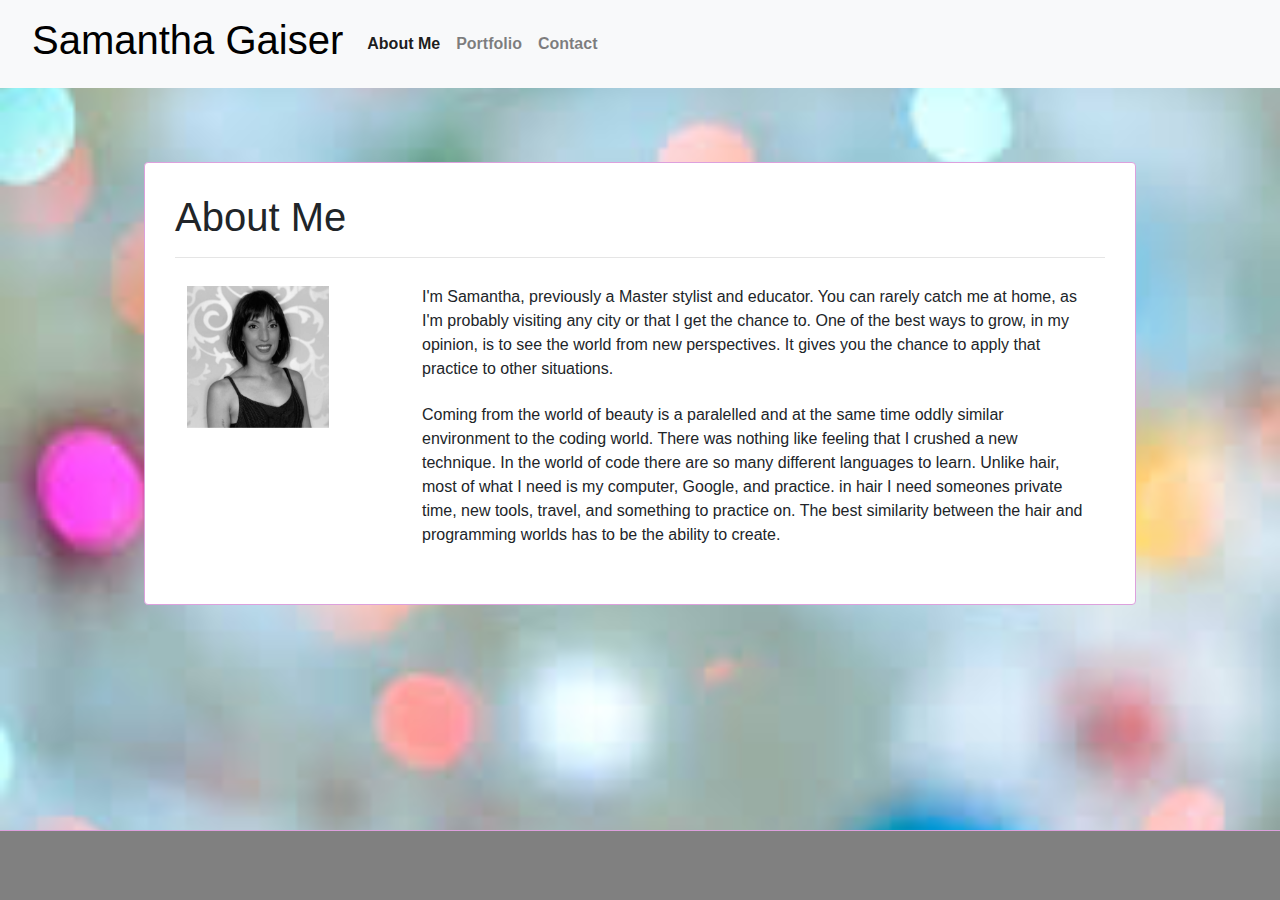
<file: index.html>
<!DOCTYPE html>
<html lang="en">
<head>
    <meta charset="UTF-8">
    <meta name="viewport" content="width=device-width, initial-scale=1.0">
    <meta http-equiv="X-UA-Compatible" content="ie=edge">
    <link rel="stylesheet" href="https://stackpath.bootstrapcdn.com/bootstrap/4.3.1/css/bootstrap.min.css" integrity="sha384-ggOyR0iXCbMQv3Xipma34MD+dH/1fQ784/j6cY/iJTQUOhcWr7x9JvoRxT2MZw1T" crossorigin="anonymous">
    <title>Samantha Gaiser</title>
    <link rel="stylesheet" type="text/css" href="style.css">
   

    
</head>
<nav class="navbar navbar-expand-lg navbar-light bg-light">
    <a class="navbar" href="#"><h1>Samantha Gaiser</h1></a>
    <button class="navbar-toggler" type="button" data-toggle="collapse" data-target="#navbarSupportedContent" aria-controls="navbarSupportedContent" aria-expanded="false" aria-label="Toggle navigation">
      <span class="navbar-toggler-icon"></span>
    </button>
  
    <div class="collapse navbar-collapse" id="navbarSupportedContent">
      <ul class="navbar-nav mr-auto">
        <li class="nav-item active">
          <a class="nav-link" href="#">About Me<span class="sr-only">(current)</span></a>
        </li>
        <li class="nav-item">
          <a class="nav-link" href="#">Portfolio</a>
        </li>
        <li class="nav-item">
          <a class="nav-link" href="#">Contact</a>
        </li>
        <li class="nav-item">
          <a class="nav-link disabled" href="#" tabindex="-1" aria-disabled="true"></a>
        </li>
      </ul>
    </div>
  </nav>  

  <body>
        <div class="container">
            <div class="card">
                <div class="card-body">
                    <h1>About Me</h1>
                    <hr>
                
                <div class="row">
                    <div class="col-sm-3">
                    <img src="./images/IMG_1269.jpg" height="200px" width="200px">
                    </div>  
                    <div class="col-sm-9">
                        <p>I&apos;m Samantha, previously a Master stylist and educator. You
                        can rarely catch me at home, as I&apos;m probably visiting any city or that I get the chance to. One
                        of the best ways to grow, in my opinion, is to see the world from new perspectives. It gives
                        you the chance to apply that practice to other situations.</p>
                    
                        <p>Coming from the world of beauty is a paralelled and at the same time oddly similar environment to the
                        coding world. There was nothing like feeling that I crushed a new technique. In the world of code
                        there are so many different languages to learn. Unlike hair, most of what I need is my computer,
                        Google, and practice. in hair I need someones private time, new tools, travel, and
                        something to practice on. The best similarity between the hair and programming worlds has to be the
                        ability to create.</p>
                    </div>
                </div>
            </div>  
        </div>     
      </div>
      <div class="footer-margin">   
        <div class="footer">
        
        </div>
      </div>
        

  </body>

</html>
</file>
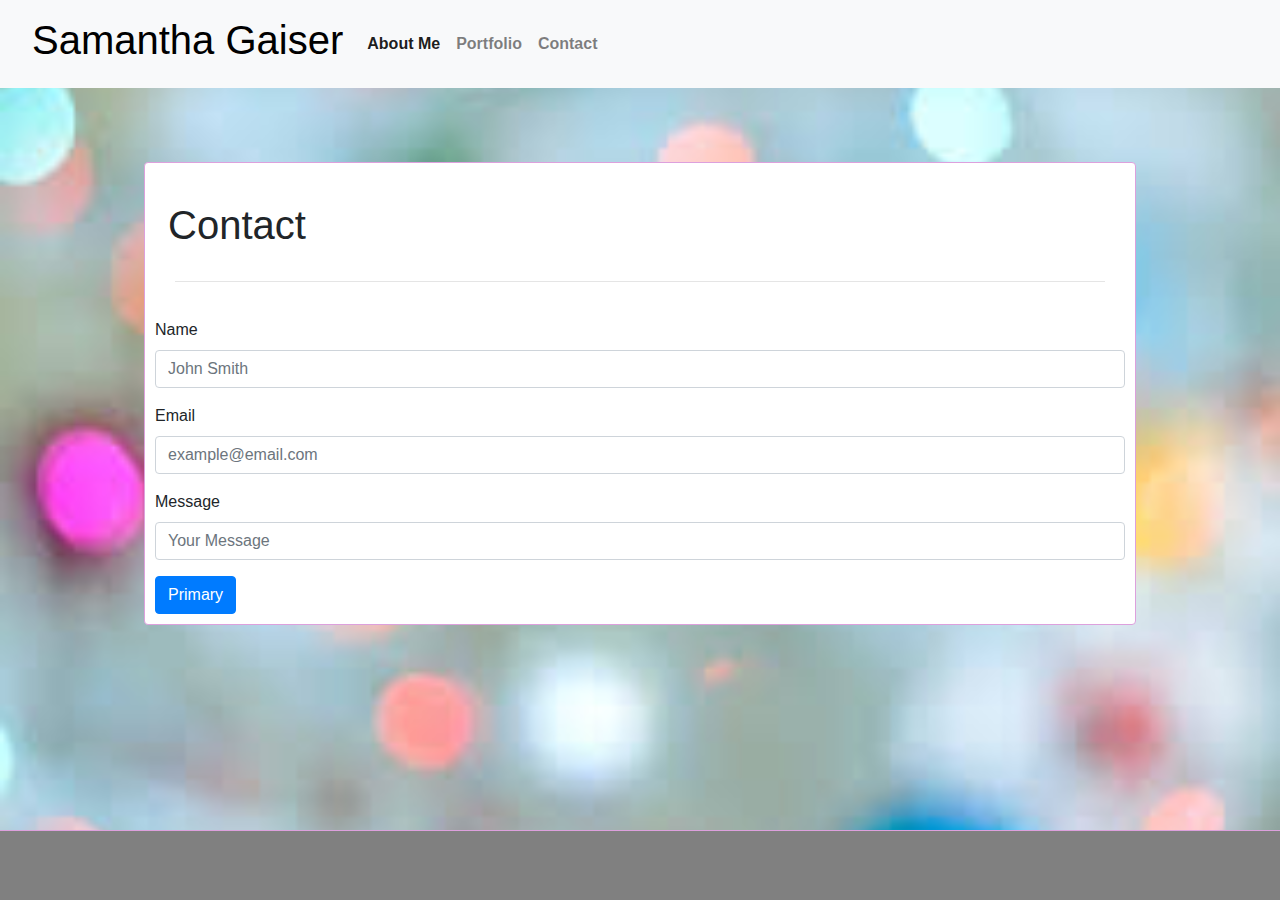
<file: contact.html>
<!DOCTYPE html>
<html lang="en">
<head>
    <title>Samantha Gaiser</title>
    <meta charset="UTF-8">
    <meta name="viewport" content="width=device-width, initial-scale=1.0">
    <meta http-equiv="X-UA-Compatible" content="ie=edge">
    <link rel="stylesheet" href="https://stackpath.bootstrapcdn.com/bootstrap/4.3.1/css/bootstrap.min.css" integrity="sha384-ggOyR0iXCbMQv3Xipma34MD+dH/1fQ784/j6cY/iJTQUOhcWr7x9JvoRxT2MZw1T" crossorigin="anonymous">
    <link rel="stylesheet" type="text/css" href="style.css">
</head>
<nav class="navbar navbar-expand-lg navbar-light bg-light">
    <a class="navbar" href="#"><h1>Samantha Gaiser</h1></a>
    <button class="navbar-toggler" type="button" data-toggle="collapse" data-target="#navbarSupportedContent" aria-controls="navbarSupportedContent" aria-expanded="false" aria-label="Toggle navigation">
      <span class="navbar-toggler-icon"></span>
    </button>
  
    <div class="collapse navbar-collapse" id="navbarSupportedContent">
      <ul class="navbar-nav mr-auto">
        <li class="nav-item active">
          <a class="nav-link" href="#">About Me</a>
        </li>
        <li class="nav-item">
          <a class="nav-link" href="#">Portfolio</a>
        </li>
        <li class="nav-item">
          <a class="nav-link" href="#">Contact<span class="sr-only">(Contact)</span></a>
        </li>
          <div class="dropdown-menu" aria-labelledby="navbarDropdown">
            <a class="dropdown-item" href="#">Action</a>
            <a class="dropdown-item" href="#">Another action</a>
            <div class="dropdown-divider"></div>
            <a class="dropdown-item" href="#">Something else here</a>
          </div>
        </li>
        <li class="nav-item">
          <a class="nav-link disabled" href="#" tabindex="-1" aria-disabled="true"></a>
        </li>
      </ul>
    </div>
  </nav>

    <body>
        <div class="container">
            <div class="card">
                <div class="card-body">
                    <div class="row">
                        <h1>Contact</h1>
                        </div>
                        <hr>
                    </div>
                        <form>
                            <div class="form-group">
                            <label for="formGroupExampleInput">Name</label>
                            <input type="text" class="form-control" id="formGroupExampleInput" placeholder="John Smith">
                            </div>
                            <div class="form-group">
                            <label for="formGroupExampleInput2">Email</label>
                            <input type="text" class="form-control" id="formGroupExampleInput2" placeholder="example@email.com">
                            </div>
                            <div class="form-group">
                                    <label for="Message">Message</label>
                                    <input type="text" class="form-control" id="formGroupExampleInput2" placeholder="Your Message">
                                </div>
                                <button type="button" class="btn btn-primary">Primary</button>
                            </div>
                        </form>
                
            </div>
            
        </div>   
        </div>
                    
        <div class="footer-margin">   
            <div class="footer">
            </div>
        </div>
    
                        

    </body>
    </html>
</file>
<file: style.css>
/* .justify-content-end{ */
    /* flex: auto; */
/* } */

body{
    background-image: url("./images/bgimage.jpeg");
background-size: cover;
}
.card{
    
    border: plum 1px solid;
    padding: 10px;
    position:relative;
} 

.card img {
    height:150px;
    width: 150px;
    padding:4px;
    position:relative;
    z-index:1
}

.row{ 
    padding: 8px;
}

a{
    font-weight: bold;
    color: black;
}


/* .nav-item{
    display:flex;
    justify-content: end;
} */
p{
    padding:3px;
}
.london{
    position: absolute;
    top: 210px;
    left: 27px;
    z-index:1;
    background-color:pink;
    width:142px;
}

.rico{
    position: absolute;
    top: 210px;
    left: 177px;
    z-index:1;
    background-color:pink;
    width:142px;

}
.schoolie {
    position: absolute;
    bottom: 200px;
    left: 158px;
    z-index:1;
    background-color:pink;
    width:142px;
}

.phonebooth{
    position: absolute;
    bottom: 200px;
    left: 7px;
    z-index:1;
    background-color:pink;
    width:142px;
}
.barcelona{
    position: absolute;
    bottom: 30px;
    left:14px;
    z-index:1;
    background-color:pink;
    width:142px;
}
.container{
    padding: 5%;
    margin-bottom:50px;
    
    /* width: 100%;
    white-space: nowrap; */
    
    
}

.footer-margin{
    height: 100px;
}

/* .navbar-brand{
    display:inline; */
    /* } */
    
    .footer{
        position: fixed;
        bottom:0px;
        height:70px;
        width:100%;
        background-color:grey;
        border-top: plum 1px solid;
    }
    
    .navbar-brand {
        display: none !important;
    }
    
    /* .image2{ */
        /* position:relative;
        width:100; */
    /* } */
    /* h4{ */
    /* position:absolute;
    top:100;
    width:100;
    z-index:1; */
}

.
@media screen and (max-width: 768px) {
    .row {
      display:block;
      float:none;
      
    }}

    .card{
        display:block;
        float:none;
        margin: 10px;
    }
    .card1{
        width:100%;
        background-color:white;
        border-bottom:plum 1px solid;
    }


    
    .footer{
        display:block;
        float:none;
    }

   
        
         /*Hide Hamburger, Show Desktop*/
 
  
  @media only screen and (max-width: 768px) {
  #navbarSupportedContent20 .navbar-brand  {
  display: inline !important;}
  }
  .card1 {
    display: none !important;
  }
</file>
